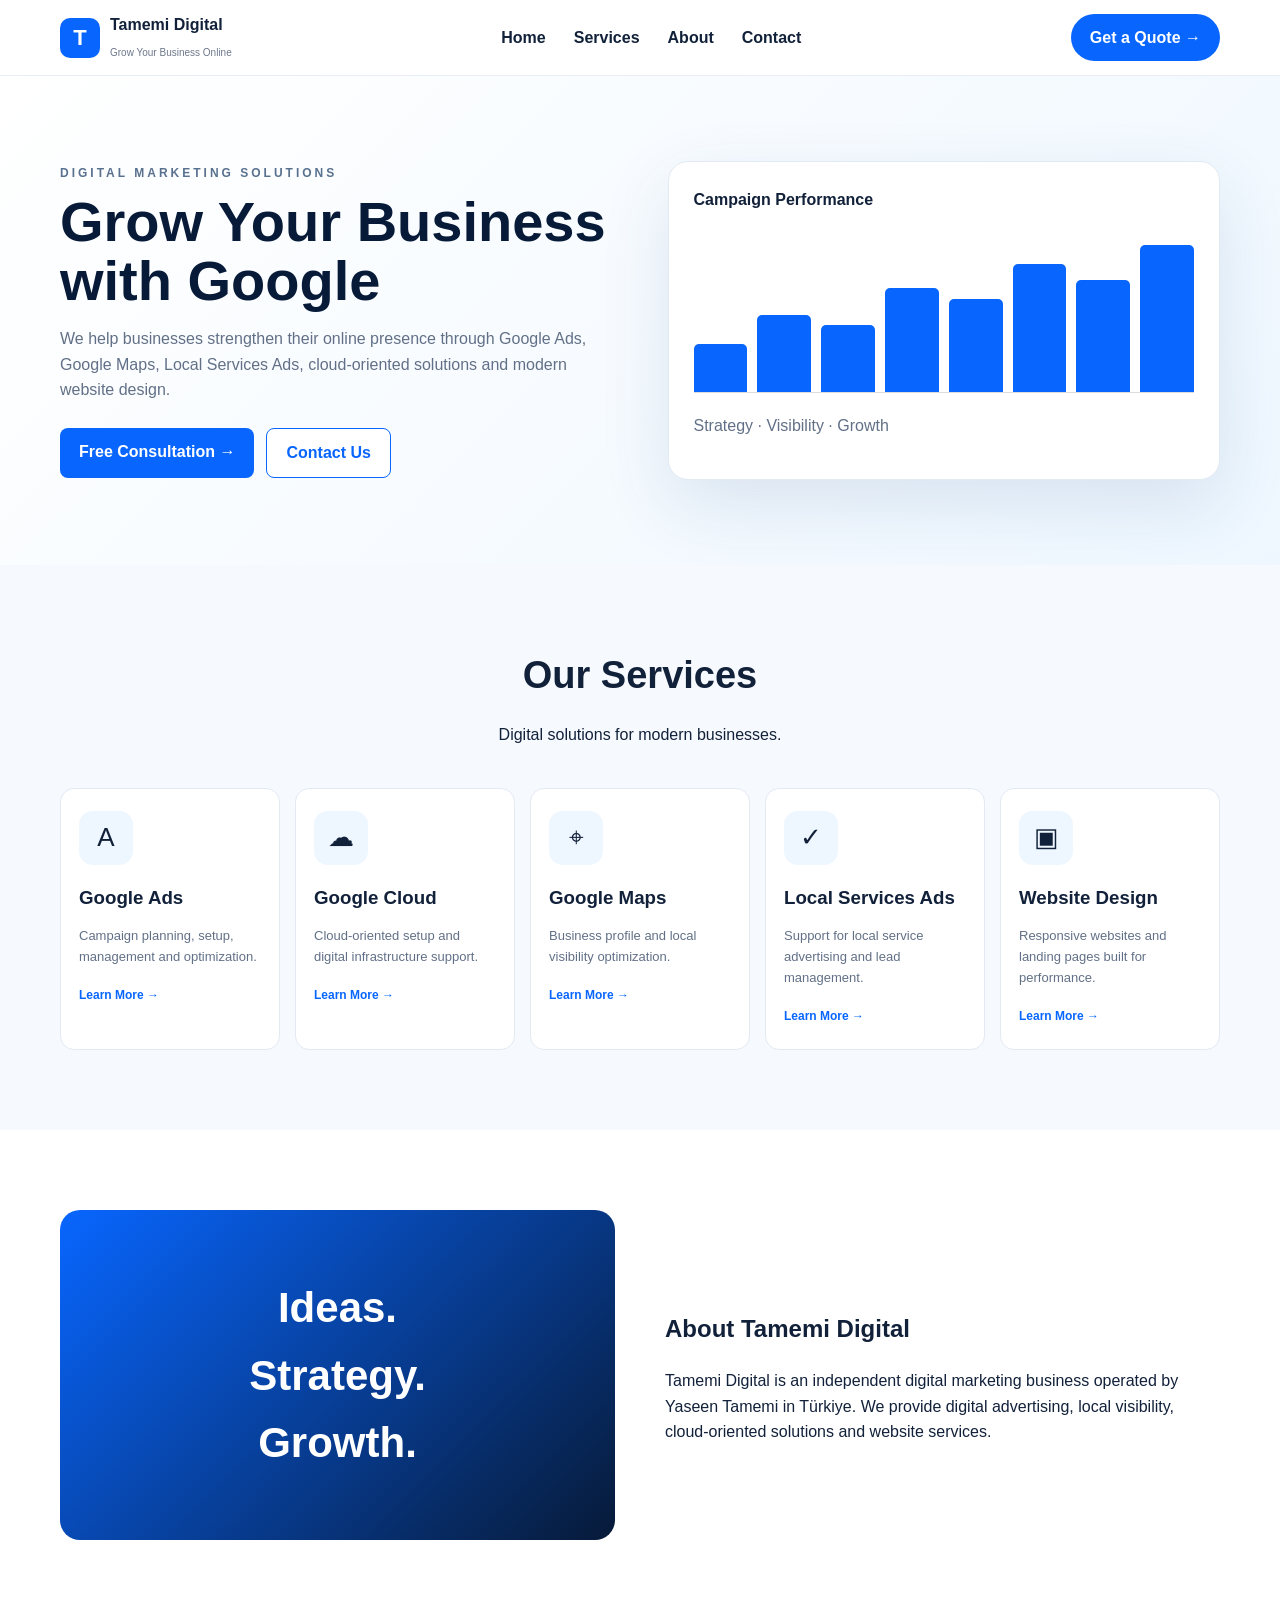
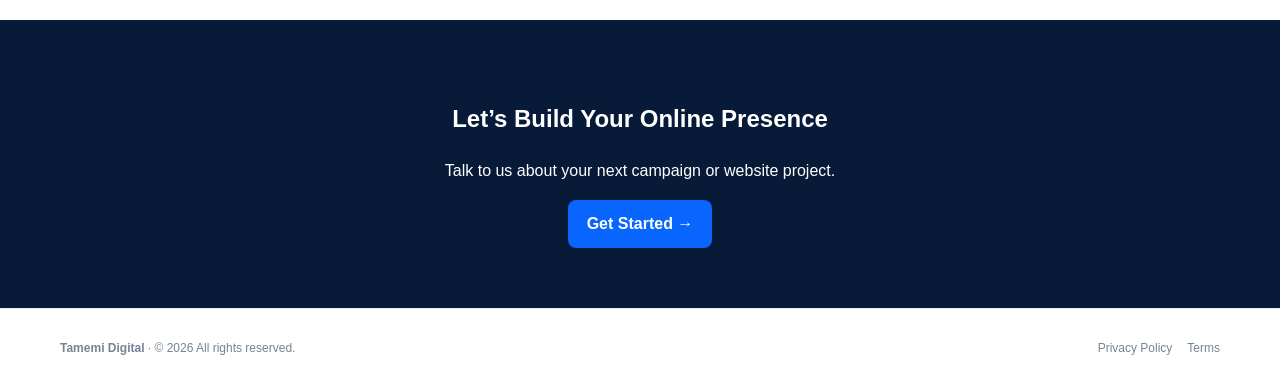
<file: index.html>
<!doctype html><html lang="en"><head><meta charset="utf-8"><meta name="viewport" content="width=device-width,initial-scale=1"><title>Tamemi Digital</title><link rel="stylesheet" href="styles.css"></head><body><header><div class="c nav"><a class="brand" href="index.html"><div class="logo">T</div><div><b>Tamemi Digital</b><small>Grow Your Business Online</small></div></a><div class="menu"><a href="index.html">Home</a><a href="services.html">Services</a><a href="about.html">About</a><a href="contact.html">Contact</a></div><a class="q" href="contact.html">Get a Quote →</a></div></header><section class="hero"><div class="c hg"><div><div class="tag">DIGITAL MARKETING SOLUTIONS</div><h1>Grow Your Business<br>with Google</h1><p>We help businesses strengthen their online presence through Google Ads, Google Maps, Local Services Ads, cloud-oriented solutions and modern website design.</p><div class="actions"><a class="btn" href="contact.html">Free Consultation →</a><a class="btn outline" href="tel:+905366162632">Contact Us</a></div></div><div class="mock"><b>Campaign Performance</b><div class="chart"><i class="bar"></i><i class="bar"></i><i class="bar"></i><i class="bar"></i><i class="bar"></i><i class="bar"></i><i class="bar"></i><i class="bar"></i></div><p>Strategy · Visibility · Growth</p></div></div></section><section class="section light"><div class="c"><div class="head"><h2>Our Services</h2><p>Digital solutions for modern businesses.</p></div><div class="cards"><div class="card"><div class="ico">A</div><h3>Google Ads</h3><p>Campaign planning, setup, management and optimization.</p><a class="more" href="google-ads.html">Learn More →</a></div><div class="card"><div class="ico">☁</div><h3>Google Cloud</h3><p>Cloud-oriented setup and digital infrastructure support.</p><a class="more" href="google-cloud.html">Learn More →</a></div><div class="card"><div class="ico">⌖</div><h3>Google Maps</h3><p>Business profile and local visibility optimization.</p><a class="more" href="google-maps.html">Learn More →</a></div><div class="card"><div class="ico">✓</div><h3>Local Services Ads</h3><p>Support for local service advertising and lead management.</p><a class="more" href="local-services-ads.html">Learn More →</a></div><div class="card"><div class="ico">▣</div><h3>Website Design</h3><p>Responsive websites and landing pages built for performance.</p><a class="more" href="web-design.html">Learn More →</a></div></div></div></section><section class="section"><div class="c about"><div class="visual"><h2>Ideas.<br>Strategy.<br>Growth.</h2></div><div><h2>About Tamemi Digital</h2><p>Tamemi Digital is an independent digital marketing business operated by Yaseen Tamemi in Türkiye. We provide digital advertising, local visibility, cloud-oriented solutions and website services.</p></div></div></section><section class="cta"><h2>Let’s Build Your Online Presence</h2><p>Talk to us about your next campaign or website project.</p><a class="btn" href="contact.html">Get Started →</a></section><footer><div class="c foot"><div><b>Tamemi Digital</b> · © 2026 All rights reserved.</div><div><a href="privacy.html">Privacy Policy</a><a href="terms.html">Terms</a></div></div></footer><script src="script.js"></script></body></html>
</file>
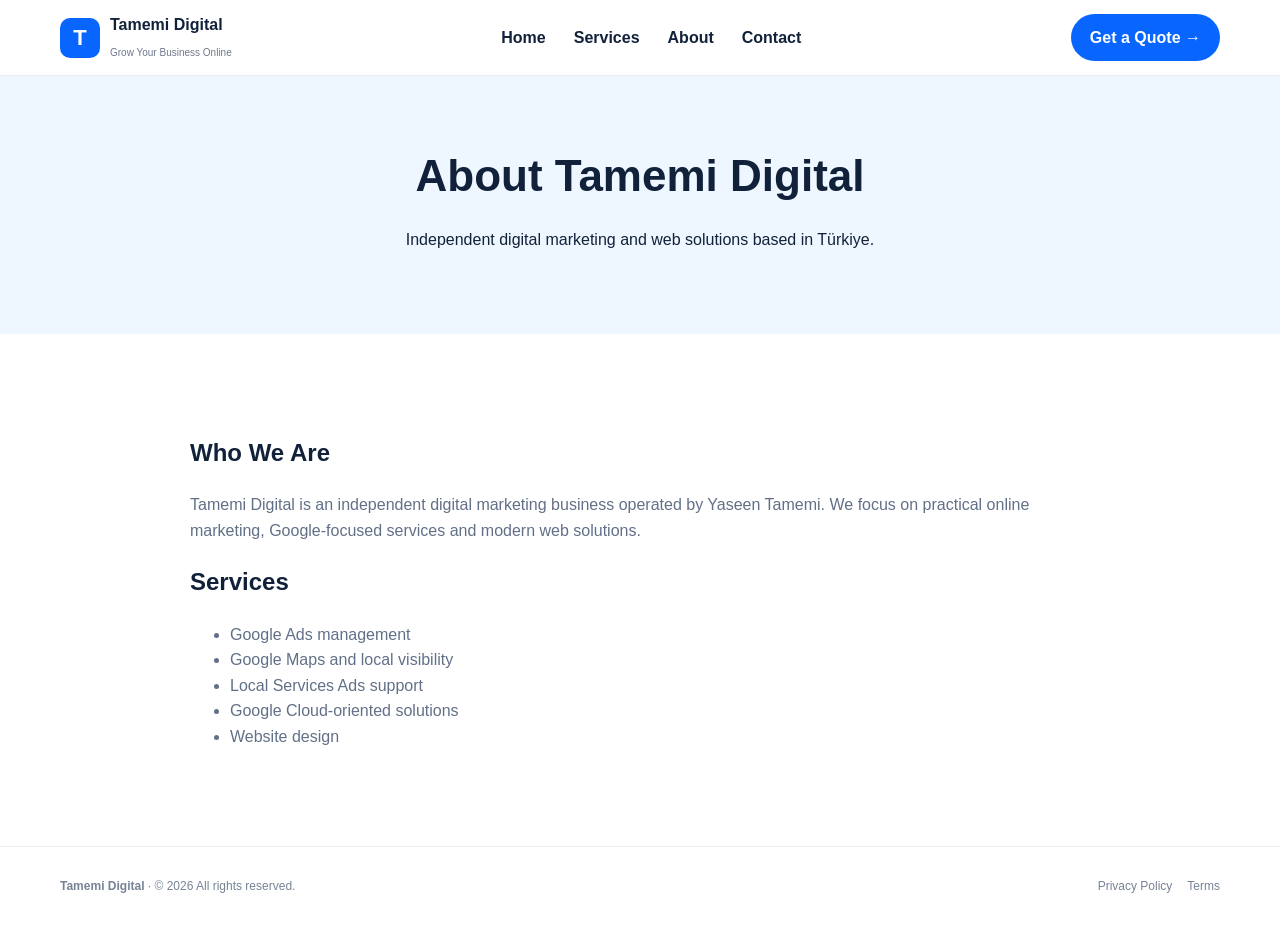
<file: about.html>
<!doctype html><html lang="en"><head><meta charset="utf-8"><meta name="viewport" content="width=device-width,initial-scale=1"><title>About | Tamemi Digital</title><link rel="stylesheet" href="styles.css"></head><body><header><div class="c nav"><a class="brand" href="index.html"><div class="logo">T</div><div><b>Tamemi Digital</b><small>Grow Your Business Online</small></div></a><div class="menu"><a href="index.html">Home</a><a href="services.html">Services</a><a href="about.html">About</a><a href="contact.html">Contact</a></div><a class="q" href="contact.html">Get a Quote →</a></div></header><section class="pagehero"><div class="c"><h1>About Tamemi Digital</h1><p>Independent digital marketing and web solutions based in Türkiye.</p></div></section><section class="section"><div class="c content"><h2>Who We Are</h2><p>Tamemi Digital is an independent digital marketing business operated by Yaseen Tamemi. We focus on practical online marketing, Google-focused services and modern web solutions.</p><h2>Services</h2><ul><li>Google Ads management</li><li>Google Maps and local visibility</li><li>Local Services Ads support</li><li>Google Cloud-oriented solutions</li><li>Website design</li></ul></div></section><footer><div class="c foot"><div><b>Tamemi Digital</b> · © 2026 All rights reserved.</div><div><a href="privacy.html">Privacy Policy</a><a href="terms.html">Terms</a></div></div></footer><script src="script.js"></script></body></html>
</file>
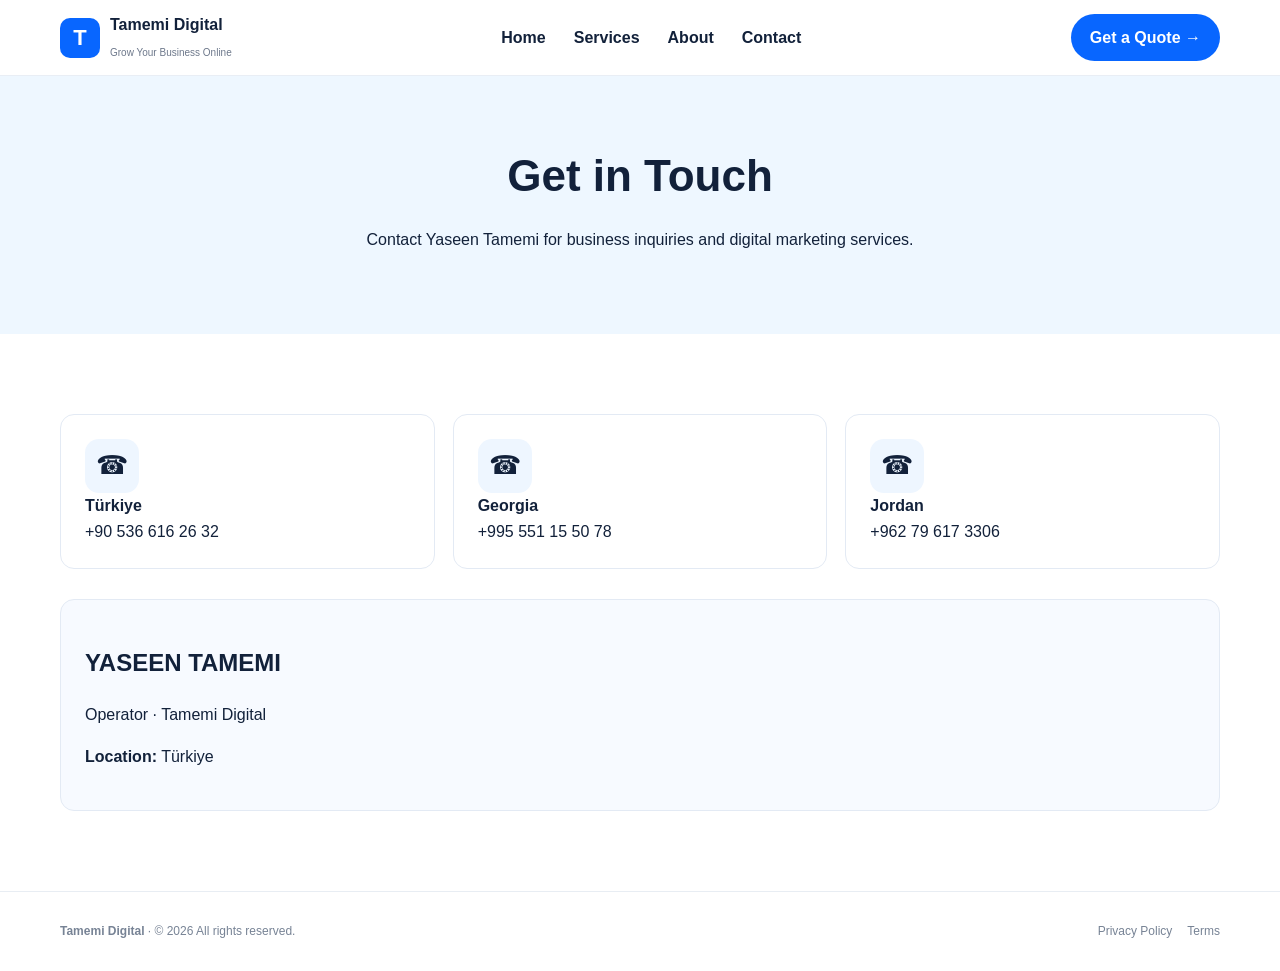
<file: contact.html>
<!doctype html><html lang="en"><head><meta charset="utf-8"><meta name="viewport" content="width=device-width,initial-scale=1"><title>Contact | Tamemi Digital</title><link rel="stylesheet" href="styles.css"></head><body><header><div class="c nav"><a class="brand" href="index.html"><div class="logo">T</div><div><b>Tamemi Digital</b><small>Grow Your Business Online</small></div></a><div class="menu"><a href="index.html">Home</a><a href="services.html">Services</a><a href="about.html">About</a><a href="contact.html">Contact</a></div><a class="q" href="contact.html">Get a Quote →</a></div></header><section class="pagehero"><div class="c"><h1>Get in Touch</h1><p>Contact Yaseen Tamemi for business inquiries and digital marketing services.</p></div></section><section class="section"><div class="c"><div class="contactgrid"><div class="contact"><div class="ico">☎</div><b>Türkiye</b><br><a href="tel:+905366162632">+90 536 616 26 32</a></div><div class="contact"><div class="ico">☎</div><b>Georgia</b><br><a href="tel:+995551155078">+995 551 15 50 78</a></div><div class="contact"><div class="ico">☎</div><b>Jordan</b><br><a href="tel:+962796173306">+962 79 617 3306</a></div></div><div class="owner"><h2>YASEEN TAMEMI</h2><p>Operator · Tamemi Digital</p><p><b>Location:</b> Türkiye</p></div></div></section><footer><div class="c foot"><div><b>Tamemi Digital</b> · © 2026 All rights reserved.</div><div><a href="privacy.html">Privacy Policy</a><a href="terms.html">Terms</a></div></div></footer><script src="script.js"></script></body></html>
</file>
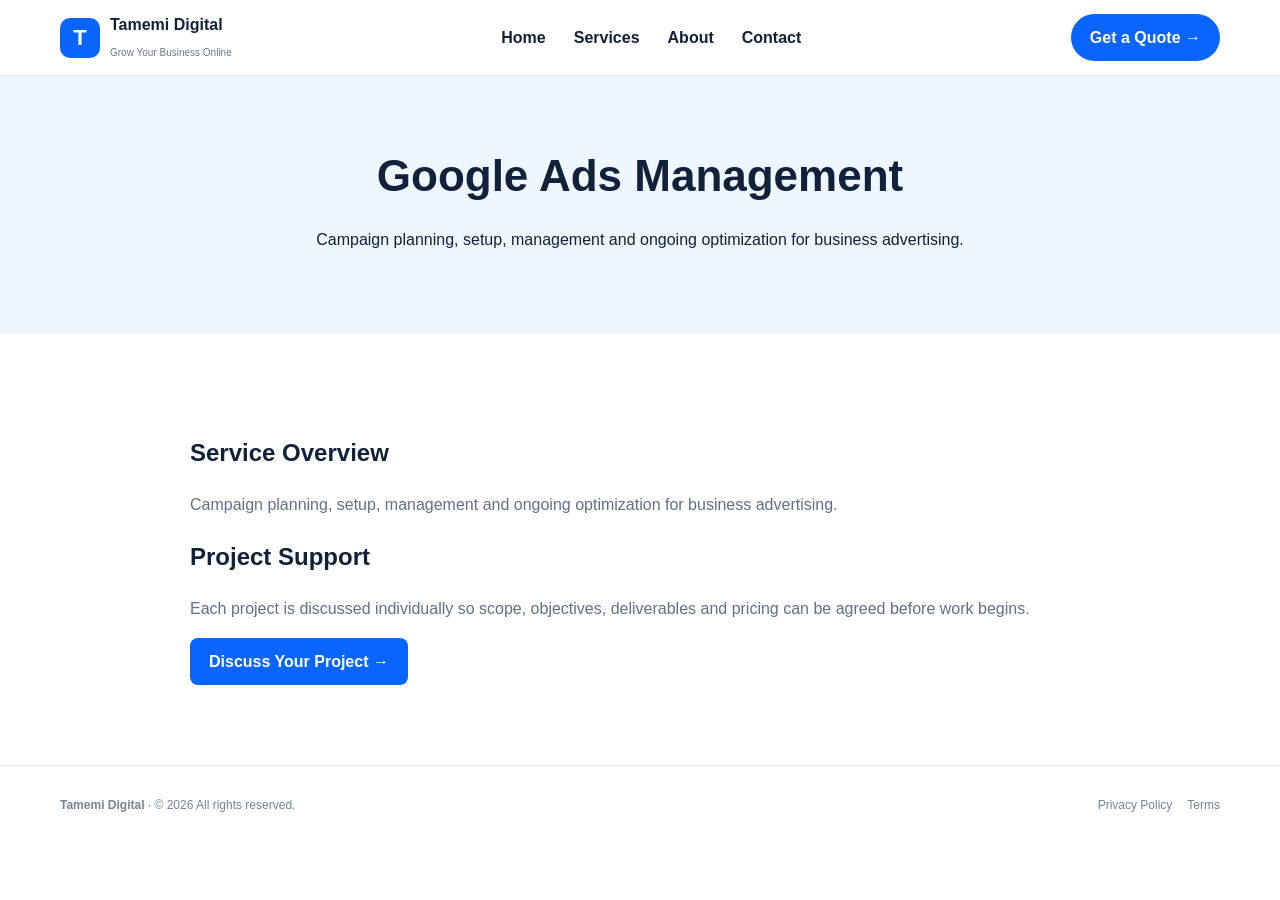
<file: google-ads.html>
<!doctype html><html lang="en"><head><meta charset="utf-8"><meta name="viewport" content="width=device-width,initial-scale=1"><title>Google Ads Management | Tamemi Digital</title><link rel="stylesheet" href="styles.css"></head><body><header><div class="c nav"><a class="brand" href="index.html"><div class="logo">T</div><div><b>Tamemi Digital</b><small>Grow Your Business Online</small></div></a><div class="menu"><a href="index.html">Home</a><a href="services.html">Services</a><a href="about.html">About</a><a href="contact.html">Contact</a></div><a class="q" href="contact.html">Get a Quote →</a></div></header><section class="pagehero"><div class="c"><h1>Google Ads Management</h1><p>Campaign planning, setup, management and ongoing optimization for business advertising.</p></div></section><section class="section"><div class="c content"><h2>Service Overview</h2><p>Campaign planning, setup, management and ongoing optimization for business advertising.</p><h2>Project Support</h2><p>Each project is discussed individually so scope, objectives, deliverables and pricing can be agreed before work begins.</p><a class="btn" href="contact.html">Discuss Your Project →</a></div></section><footer><div class="c foot"><div><b>Tamemi Digital</b> · © 2026 All rights reserved.</div><div><a href="privacy.html">Privacy Policy</a><a href="terms.html">Terms</a></div></div></footer><script src="script.js"></script></body></html>
</file>
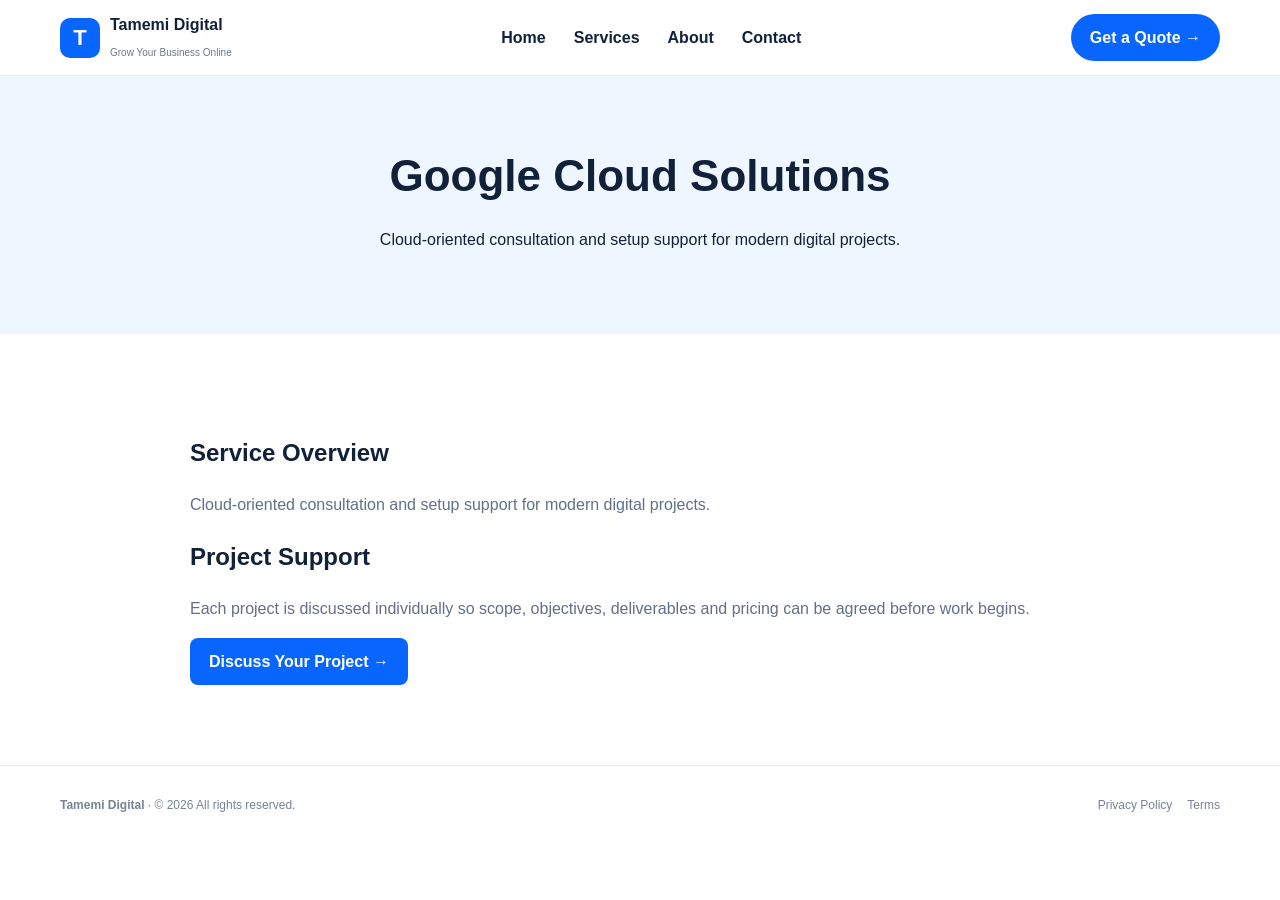
<file: google-cloud.html>
<!doctype html><html lang="en"><head><meta charset="utf-8"><meta name="viewport" content="width=device-width,initial-scale=1"><title>Google Cloud Solutions | Tamemi Digital</title><link rel="stylesheet" href="styles.css"></head><body><header><div class="c nav"><a class="brand" href="index.html"><div class="logo">T</div><div><b>Tamemi Digital</b><small>Grow Your Business Online</small></div></a><div class="menu"><a href="index.html">Home</a><a href="services.html">Services</a><a href="about.html">About</a><a href="contact.html">Contact</a></div><a class="q" href="contact.html">Get a Quote →</a></div></header><section class="pagehero"><div class="c"><h1>Google Cloud Solutions</h1><p>Cloud-oriented consultation and setup support for modern digital projects.</p></div></section><section class="section"><div class="c content"><h2>Service Overview</h2><p>Cloud-oriented consultation and setup support for modern digital projects.</p><h2>Project Support</h2><p>Each project is discussed individually so scope, objectives, deliverables and pricing can be agreed before work begins.</p><a class="btn" href="contact.html">Discuss Your Project →</a></div></section><footer><div class="c foot"><div><b>Tamemi Digital</b> · © 2026 All rights reserved.</div><div><a href="privacy.html">Privacy Policy</a><a href="terms.html">Terms</a></div></div></footer><script src="script.js"></script></body></html>
</file>
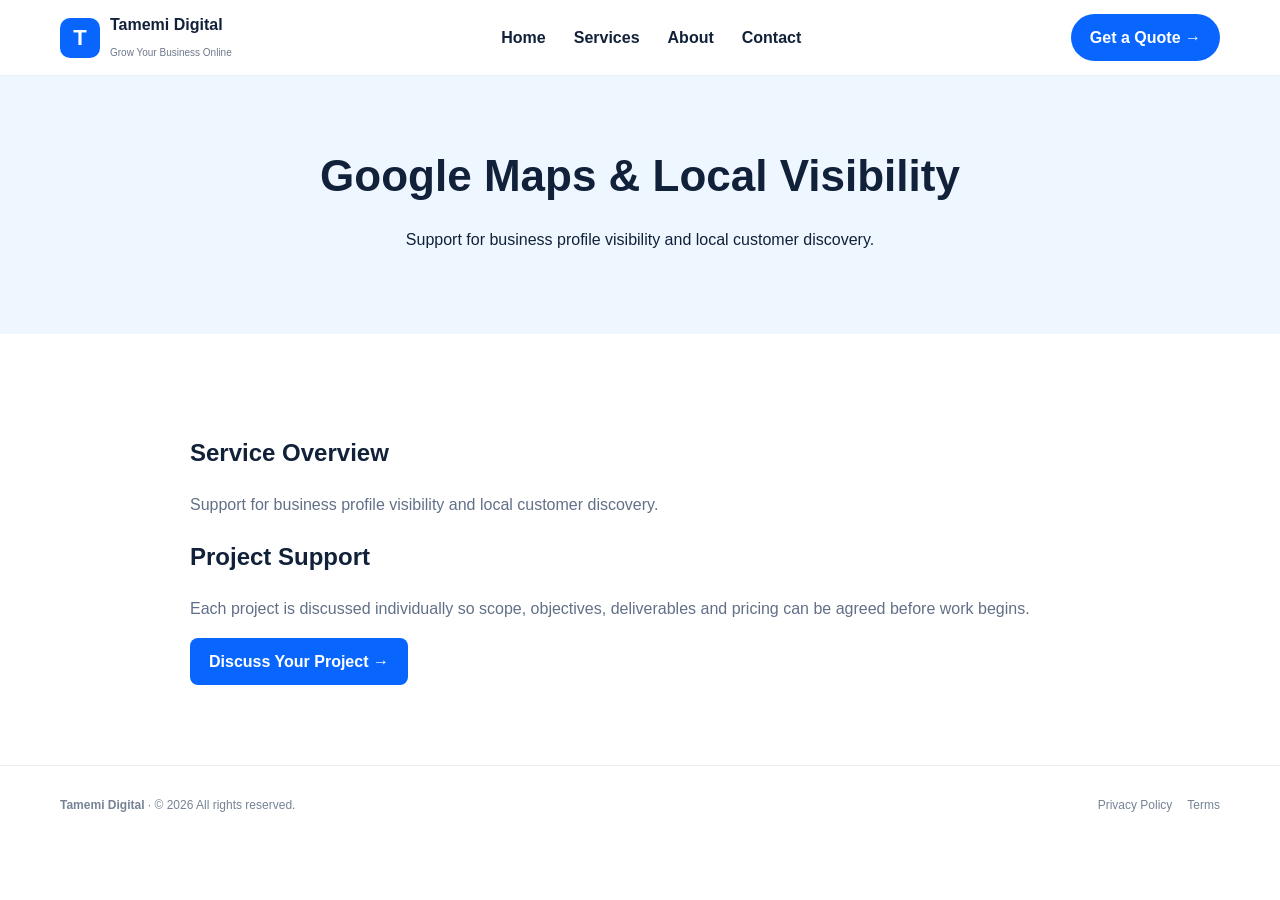
<file: google-maps.html>
<!doctype html><html lang="en"><head><meta charset="utf-8"><meta name="viewport" content="width=device-width,initial-scale=1"><title>Google Maps & Local Visibility | Tamemi Digital</title><link rel="stylesheet" href="styles.css"></head><body><header><div class="c nav"><a class="brand" href="index.html"><div class="logo">T</div><div><b>Tamemi Digital</b><small>Grow Your Business Online</small></div></a><div class="menu"><a href="index.html">Home</a><a href="services.html">Services</a><a href="about.html">About</a><a href="contact.html">Contact</a></div><a class="q" href="contact.html">Get a Quote →</a></div></header><section class="pagehero"><div class="c"><h1>Google Maps & Local Visibility</h1><p>Support for business profile visibility and local customer discovery.</p></div></section><section class="section"><div class="c content"><h2>Service Overview</h2><p>Support for business profile visibility and local customer discovery.</p><h2>Project Support</h2><p>Each project is discussed individually so scope, objectives, deliverables and pricing can be agreed before work begins.</p><a class="btn" href="contact.html">Discuss Your Project →</a></div></section><footer><div class="c foot"><div><b>Tamemi Digital</b> · © 2026 All rights reserved.</div><div><a href="privacy.html">Privacy Policy</a><a href="terms.html">Terms</a></div></div></footer><script src="script.js"></script></body></html>
</file>
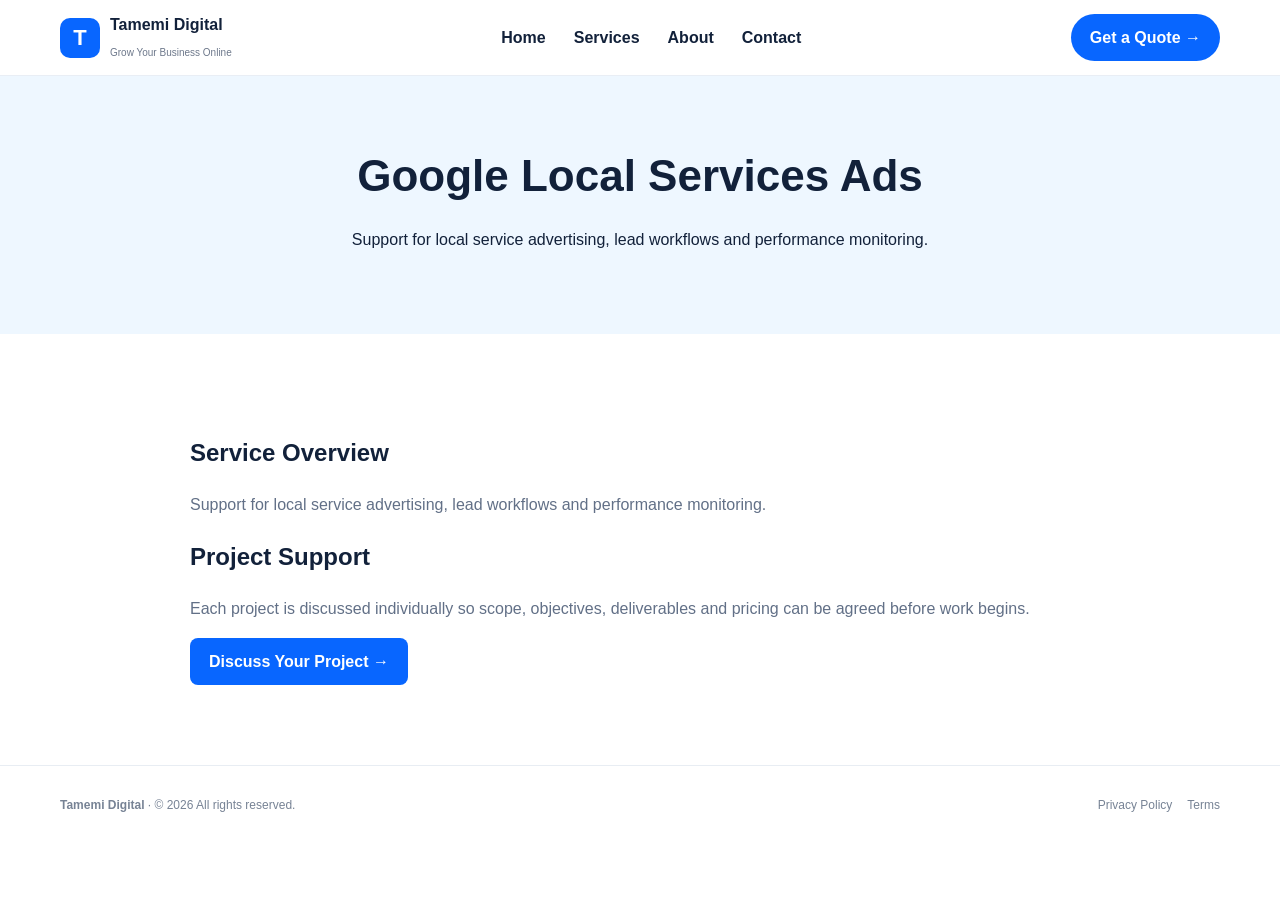
<file: local-services-ads.html>
<!doctype html><html lang="en"><head><meta charset="utf-8"><meta name="viewport" content="width=device-width,initial-scale=1"><title>Google Local Services Ads | Tamemi Digital</title><link rel="stylesheet" href="styles.css"></head><body><header><div class="c nav"><a class="brand" href="index.html"><div class="logo">T</div><div><b>Tamemi Digital</b><small>Grow Your Business Online</small></div></a><div class="menu"><a href="index.html">Home</a><a href="services.html">Services</a><a href="about.html">About</a><a href="contact.html">Contact</a></div><a class="q" href="contact.html">Get a Quote →</a></div></header><section class="pagehero"><div class="c"><h1>Google Local Services Ads</h1><p>Support for local service advertising, lead workflows and performance monitoring.</p></div></section><section class="section"><div class="c content"><h2>Service Overview</h2><p>Support for local service advertising, lead workflows and performance monitoring.</p><h2>Project Support</h2><p>Each project is discussed individually so scope, objectives, deliverables and pricing can be agreed before work begins.</p><a class="btn" href="contact.html">Discuss Your Project →</a></div></section><footer><div class="c foot"><div><b>Tamemi Digital</b> · © 2026 All rights reserved.</div><div><a href="privacy.html">Privacy Policy</a><a href="terms.html">Terms</a></div></div></footer><script src="script.js"></script></body></html>
</file>
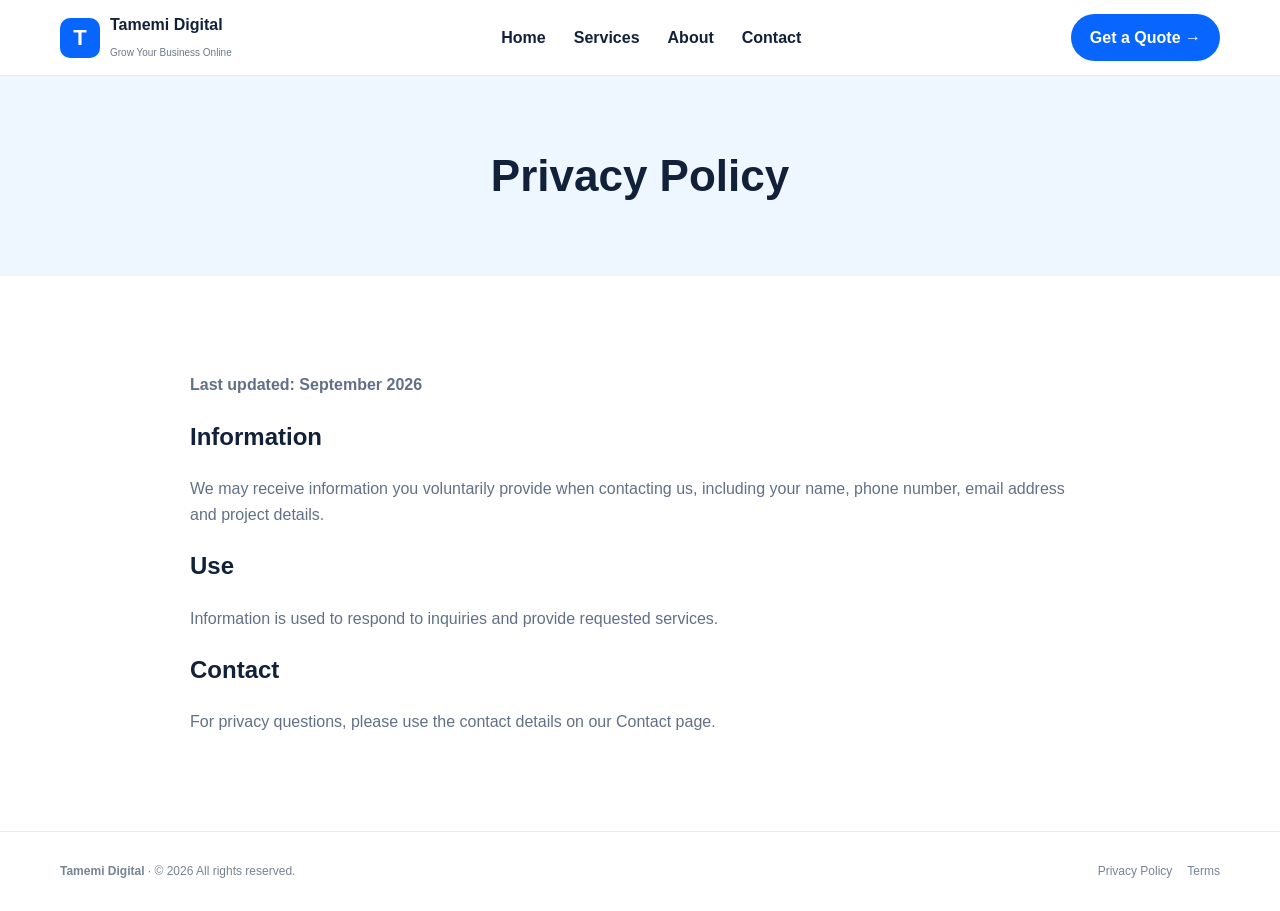
<file: privacy.html>
<!doctype html><html lang="en"><head><meta charset="utf-8"><meta name="viewport" content="width=device-width,initial-scale=1"><title>Privacy Policy | Tamemi Digital</title><link rel="stylesheet" href="styles.css"></head><body><header><div class="c nav"><a class="brand" href="index.html"><div class="logo">T</div><div><b>Tamemi Digital</b><small>Grow Your Business Online</small></div></a><div class="menu"><a href="index.html">Home</a><a href="services.html">Services</a><a href="about.html">About</a><a href="contact.html">Contact</a></div><a class="q" href="contact.html">Get a Quote →</a></div></header><section class="pagehero"><div class="c"><h1>Privacy Policy</h1></div></section><section class="section"><div class="c content"><p><b>Last updated: September 2026</b></p><h2>Information</h2><p>We may receive information you voluntarily provide when contacting us, including your name, phone number, email address and project details.</p><h2>Use</h2><p>Information is used to respond to inquiries and provide requested services.</p><h2>Contact</h2><p>For privacy questions, please use the contact details on our Contact page.</p></div></section><footer><div class="c foot"><div><b>Tamemi Digital</b> · © 2026 All rights reserved.</div><div><a href="privacy.html">Privacy Policy</a><a href="terms.html">Terms</a></div></div></footer><script src="script.js"></script></body></html>
</file>
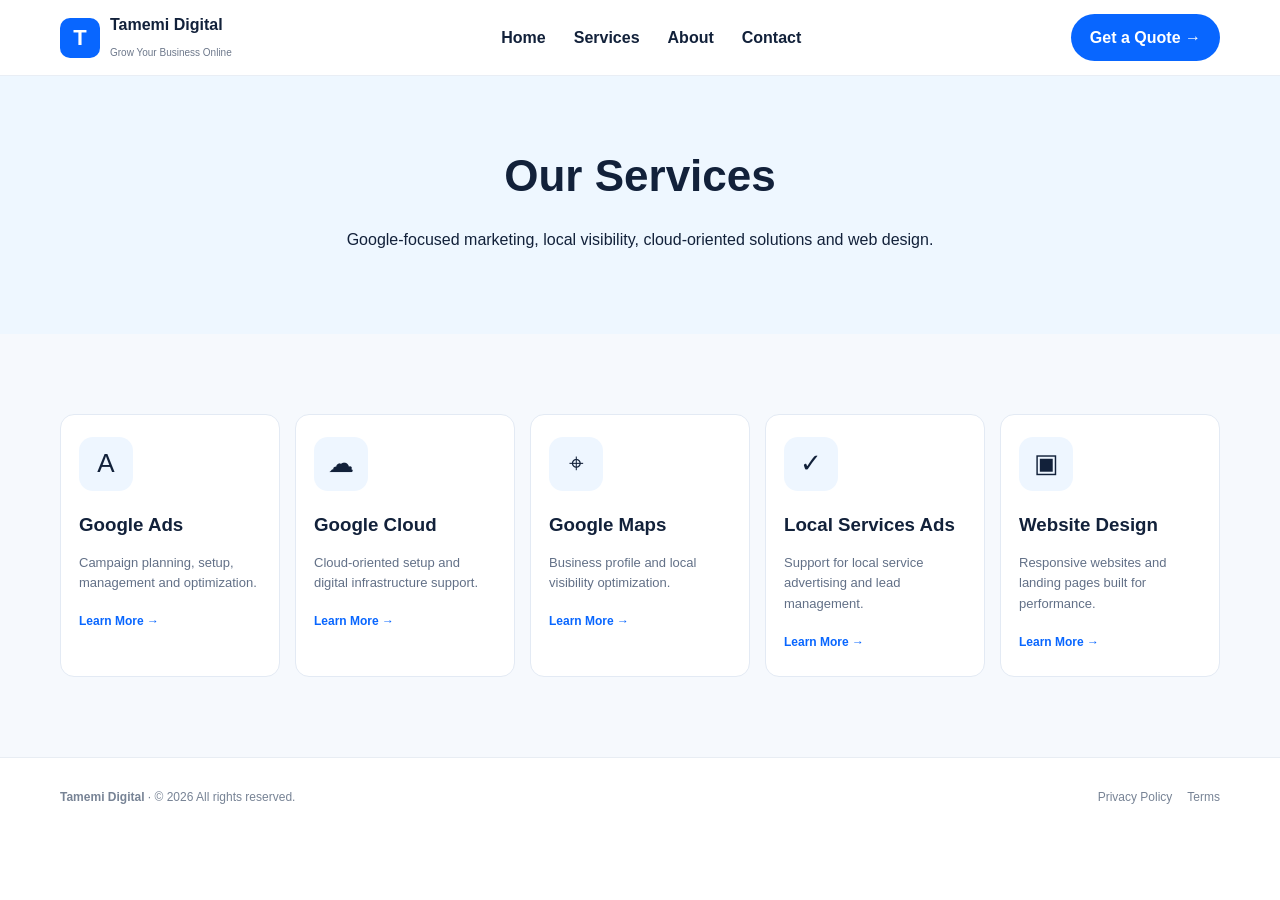
<file: services.html>
<!doctype html><html lang="en"><head><meta charset="utf-8"><meta name="viewport" content="width=device-width,initial-scale=1"><title>Services | Tamemi Digital</title><link rel="stylesheet" href="styles.css"></head><body><header><div class="c nav"><a class="brand" href="index.html"><div class="logo">T</div><div><b>Tamemi Digital</b><small>Grow Your Business Online</small></div></a><div class="menu"><a href="index.html">Home</a><a href="services.html">Services</a><a href="about.html">About</a><a href="contact.html">Contact</a></div><a class="q" href="contact.html">Get a Quote →</a></div></header><section class="pagehero"><div class="c"><h1>Our Services</h1><p>Google-focused marketing, local visibility, cloud-oriented solutions and web design.</p></div></section><section class="section light"><div class="c"><div class="cards"><div class="card"><div class="ico">A</div><h3>Google Ads</h3><p>Campaign planning, setup, management and optimization.</p><a class="more" href="google-ads.html">Learn More →</a></div><div class="card"><div class="ico">☁</div><h3>Google Cloud</h3><p>Cloud-oriented setup and digital infrastructure support.</p><a class="more" href="google-cloud.html">Learn More →</a></div><div class="card"><div class="ico">⌖</div><h3>Google Maps</h3><p>Business profile and local visibility optimization.</p><a class="more" href="google-maps.html">Learn More →</a></div><div class="card"><div class="ico">✓</div><h3>Local Services Ads</h3><p>Support for local service advertising and lead management.</p><a class="more" href="local-services-ads.html">Learn More →</a></div><div class="card"><div class="ico">▣</div><h3>Website Design</h3><p>Responsive websites and landing pages built for performance.</p><a class="more" href="web-design.html">Learn More →</a></div></div></div></section><footer><div class="c foot"><div><b>Tamemi Digital</b> · © 2026 All rights reserved.</div><div><a href="privacy.html">Privacy Policy</a><a href="terms.html">Terms</a></div></div></footer><script src="script.js"></script></body></html>
</file>
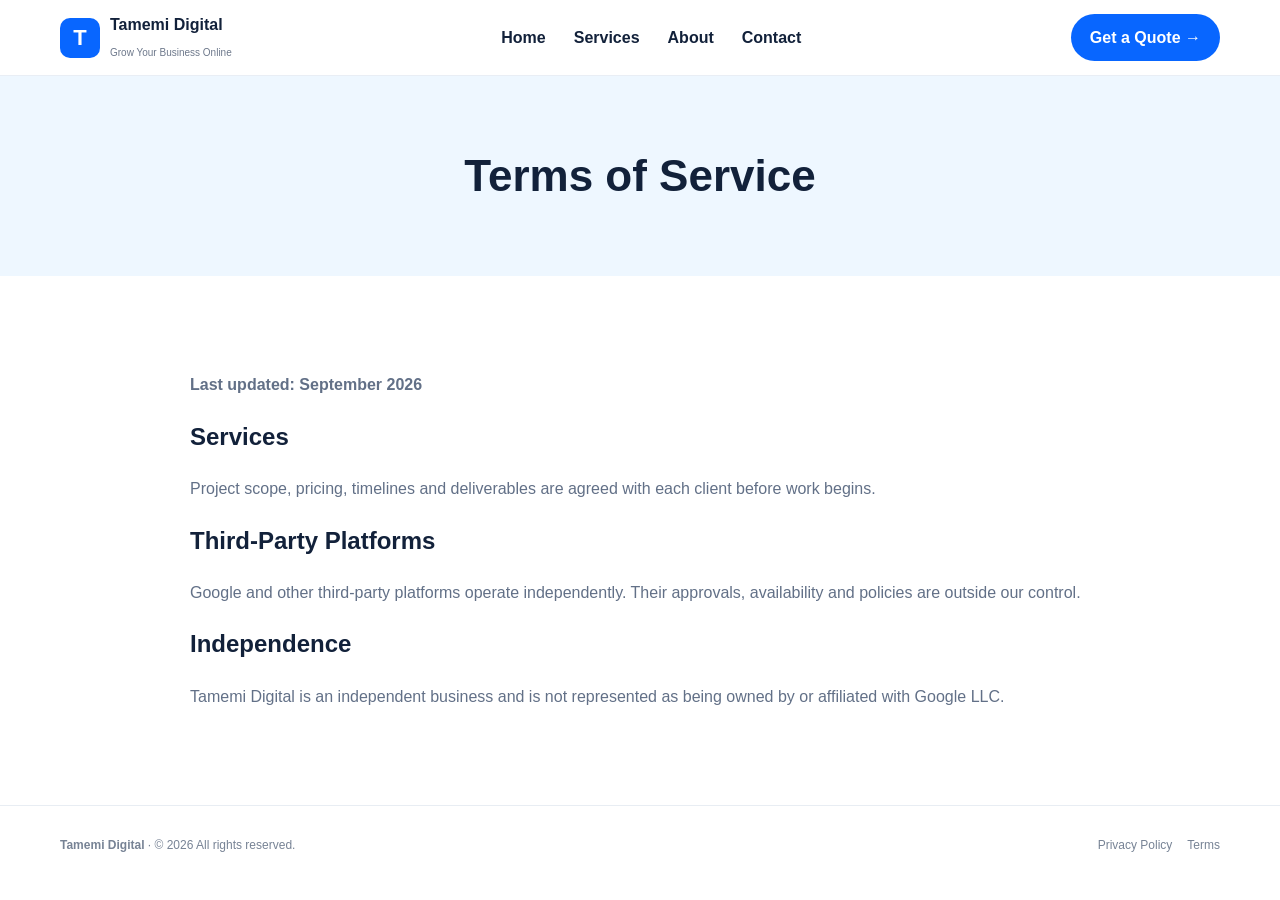
<file: terms.html>
<!doctype html><html lang="en"><head><meta charset="utf-8"><meta name="viewport" content="width=device-width,initial-scale=1"><title>Terms | Tamemi Digital</title><link rel="stylesheet" href="styles.css"></head><body><header><div class="c nav"><a class="brand" href="index.html"><div class="logo">T</div><div><b>Tamemi Digital</b><small>Grow Your Business Online</small></div></a><div class="menu"><a href="index.html">Home</a><a href="services.html">Services</a><a href="about.html">About</a><a href="contact.html">Contact</a></div><a class="q" href="contact.html">Get a Quote →</a></div></header><section class="pagehero"><div class="c"><h1>Terms of Service</h1></div></section><section class="section"><div class="c content"><p><b>Last updated: September 2026</b></p><h2>Services</h2><p>Project scope, pricing, timelines and deliverables are agreed with each client before work begins.</p><h2>Third-Party Platforms</h2><p>Google and other third-party platforms operate independently. Their approvals, availability and policies are outside our control.</p><h2>Independence</h2><p>Tamemi Digital is an independent business and is not represented as being owned by or affiliated with Google LLC.</p></div></section><footer><div class="c foot"><div><b>Tamemi Digital</b> · © 2026 All rights reserved.</div><div><a href="privacy.html">Privacy Policy</a><a href="terms.html">Terms</a></div></div></footer><script src="script.js"></script></body></html>
</file>
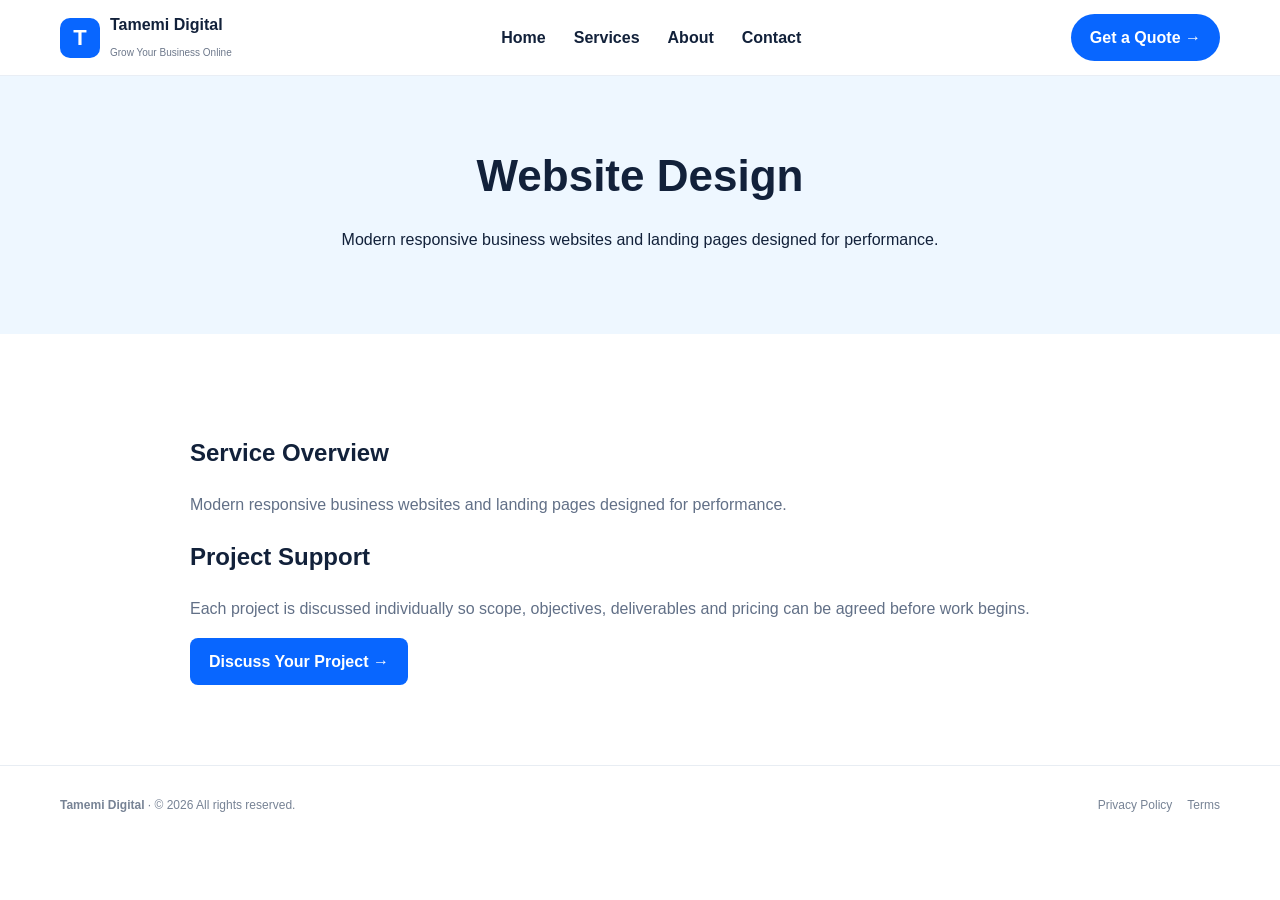
<file: web-design.html>
<!doctype html><html lang="en"><head><meta charset="utf-8"><meta name="viewport" content="width=device-width,initial-scale=1"><title>Website Design | Tamemi Digital</title><link rel="stylesheet" href="styles.css"></head><body><header><div class="c nav"><a class="brand" href="index.html"><div class="logo">T</div><div><b>Tamemi Digital</b><small>Grow Your Business Online</small></div></a><div class="menu"><a href="index.html">Home</a><a href="services.html">Services</a><a href="about.html">About</a><a href="contact.html">Contact</a></div><a class="q" href="contact.html">Get a Quote →</a></div></header><section class="pagehero"><div class="c"><h1>Website Design</h1><p>Modern responsive business websites and landing pages designed for performance.</p></div></section><section class="section"><div class="c content"><h2>Service Overview</h2><p>Modern responsive business websites and landing pages designed for performance.</p><h2>Project Support</h2><p>Each project is discussed individually so scope, objectives, deliverables and pricing can be agreed before work begins.</p><a class="btn" href="contact.html">Discuss Your Project →</a></div></section><footer><div class="c foot"><div><b>Tamemi Digital</b> · © 2026 All rights reserved.</div><div><a href="privacy.html">Privacy Policy</a><a href="terms.html">Terms</a></div></div></footer><script src="script.js"></script></body></html>
</file>
<file: styles.css>
*{box-sizing:border-box}body{margin:0;font-family:Arial,sans-serif;color:#12213a;line-height:1.6}a{text-decoration:none;color:inherit}.c{width:min(1160px,92%);margin:auto}header{height:76px;position:sticky;top:0;background:#fff;border-bottom:1px solid #e9eef5;z-index:9}.nav{height:100%;display:flex;align-items:center;justify-content:space-between}.brand{display:flex;align-items:center;gap:10px}.logo{width:40px;height:40px;background:#0866ff;color:#fff;border-radius:10px;display:grid;place-items:center;font-weight:900;font-size:22px}.brand b{display:block}.brand small{font-size:10px;color:#6d788b}.menu{display:flex;gap:28px;font-weight:600}.q,.btn{background:#0866ff;color:#fff;padding:11px 19px;border-radius:8px;font-weight:bold;display:inline-block}.q{border-radius:25px}.hero{padding:85px 0;background:linear-gradient(135deg,#fff,#eef7ff)}.hg{display:grid;grid-template-columns:1fr 1fr;gap:55px;align-items:center}.hero h1{font-size:56px;line-height:1.05;margin:10px 0;color:#071a38}.hero p,.content p,.content li{color:#627087}.tag{letter-spacing:3px;font-size:12px;color:#59718f;font-weight:bold}.actions{display:flex;gap:12px;margin-top:25px}.outline{background:#fff;color:#0866ff;border:1px solid #0866ff}.mock{background:#fff;border:1px solid #e3eaf4;border-radius:20px;padding:25px;box-shadow:0 25px 70px #1e48821f}.chart{height:160px;display:flex;align-items:end;gap:10px;border-bottom:1px solid #ddd;margin:20px 0}.bar{flex:1;background:#0866ff;border-radius:5px 5px 0 0}.bar:nth-child(1){height:30%}.bar:nth-child(2){height:48%}.bar:nth-child(3){height:42%}.bar:nth-child(4){height:65%}.bar:nth-child(5){height:58%}.bar:nth-child(6){height:80%}.bar:nth-child(7){height:70%}.bar:nth-child(8){height:92%}.section{padding:80px 0}.light{background:#f6f9fd}.head{text-align:center;margin-bottom:40px}.head h2{font-size:38px;margin:0}.cards{display:grid;grid-template-columns:repeat(5,1fr);gap:15px}.card{background:#fff;border:1px solid #e3eaf4;border-radius:14px;padding:22px 18px}.ico{width:54px;height:54px;background:#eef6ff;border-radius:14px;display:grid;place-items:center;font-size:26px}.card h3{margin-bottom:5px}.card p{font-size:13px;color:#627087}.more{color:#0866ff;font-weight:bold;font-size:12px}.about{display:grid;grid-template-columns:1fr 1fr;gap:50px;align-items:center}.visual{min-height:330px;background:linear-gradient(135deg,#0866ff,#071a38);color:#fff;border-radius:20px;display:grid;place-items:center;text-align:center}.visual h2{font-size:42px}.pagehero{padding:65px 0;background:#eef7ff;text-align:center}.pagehero h1{font-size:44px;margin:0}.content{max-width:900px;margin:auto}.contactgrid{display:grid;grid-template-columns:repeat(3,1fr);gap:18px}.contact,.owner{border:1px solid #e3eaf4;border-radius:14px;padding:24px}.owner{margin-top:30px;background:#f7faff}.cta{text-align:center;padding:60px 20px;background:#071a38;color:#fff}footer{padding:30px 0;border-top:1px solid #e8edf3;color:#778395;font-size:12px}.foot{display:flex;justify-content:space-between}.foot a{margin-left:15px}@media(max-width:950px){.hg,.about{grid-template-columns:1fr}.cards{grid-template-columns:repeat(2,1fr)}}@media(max-width:700px){.menu{display:none}.hero h1{font-size:39px}.cards,.contactgrid{grid-template-columns:1fr}.foot{display:block;text-align:center}.q{font-size:11px}}
</file>
